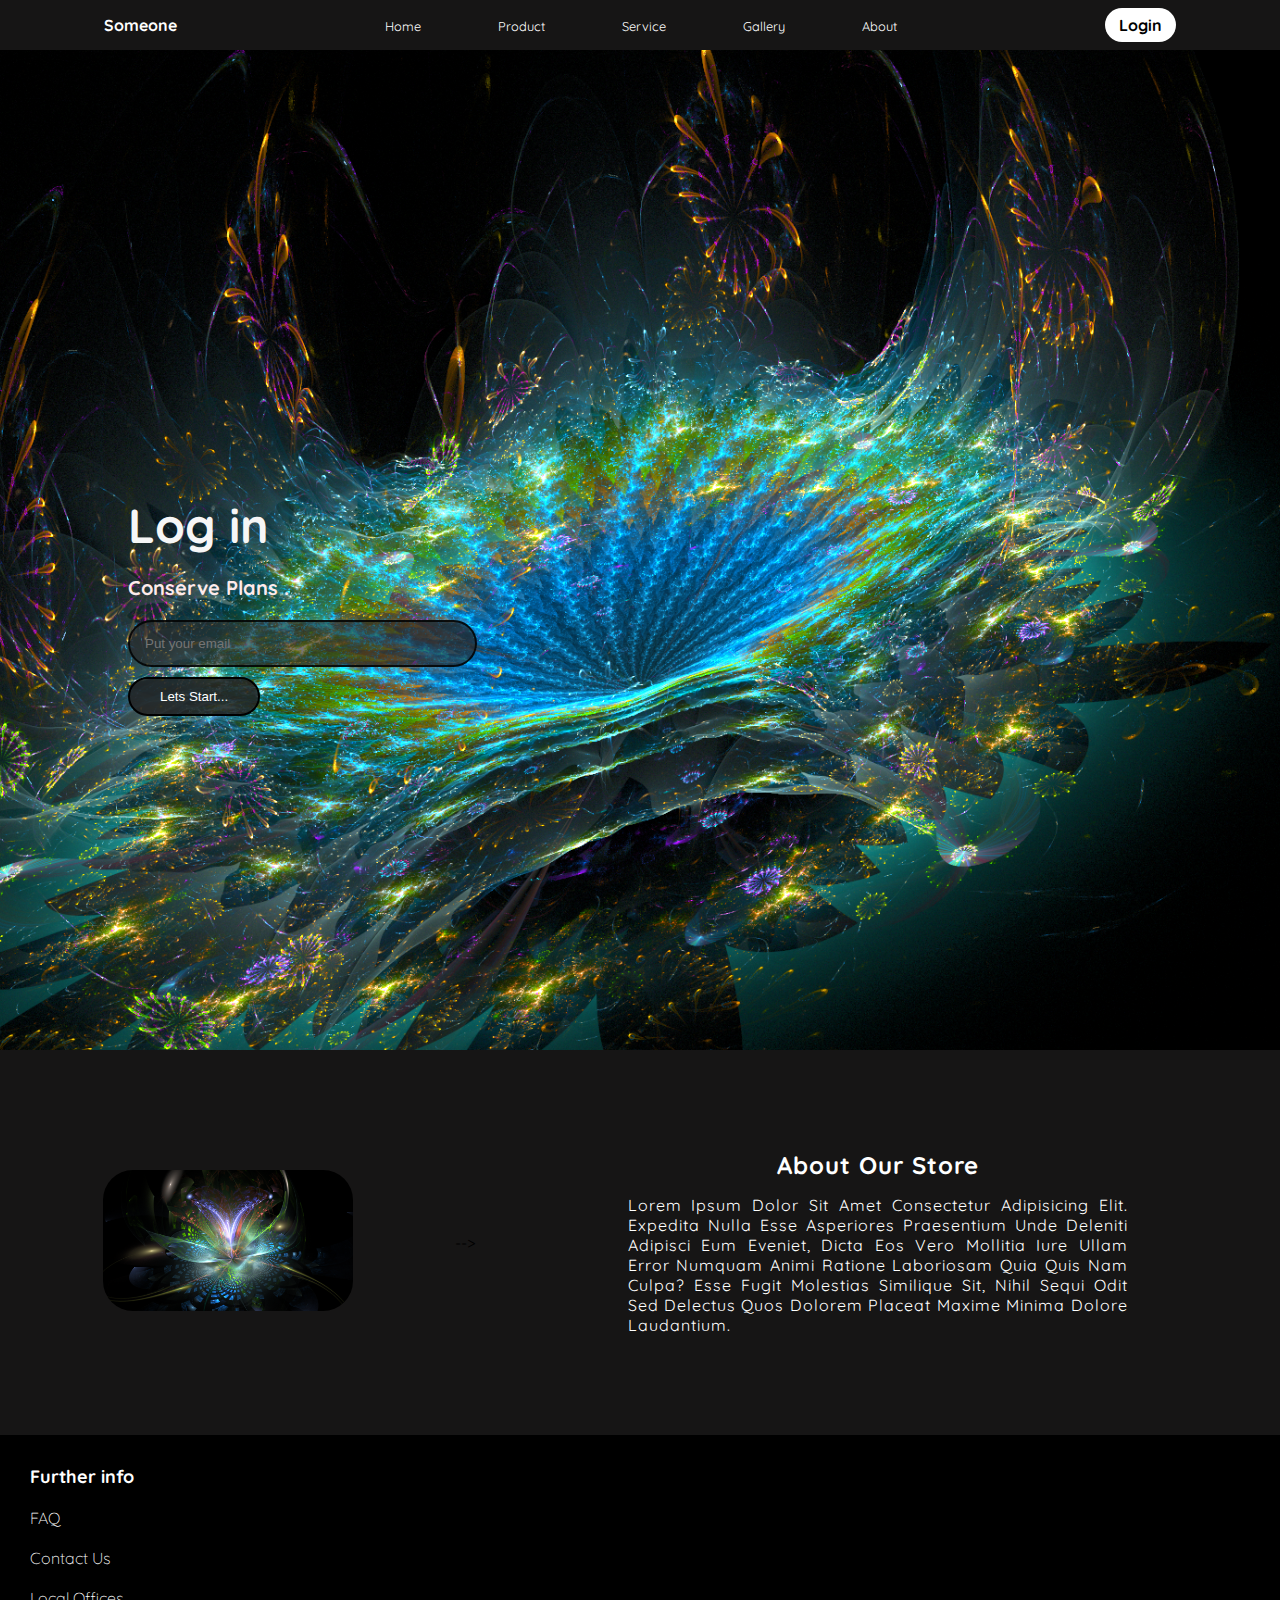
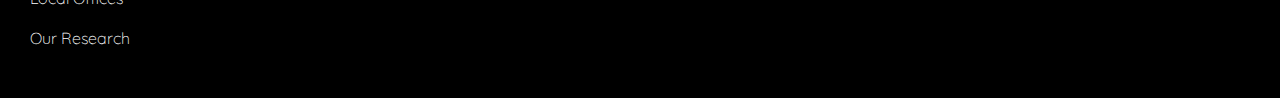
<file: index.html>
<!DOCTYPE html>
<html lang="en">
<head>
    <meta charset="UTF-8">
    <meta http-equiv="X-UA-Compatible" content="IE=edge">
    <meta name="viewport" content="width=device-width, initial-scale=1.0">
    <title>My First Portofolio Project</title>
    <link rel="stylesheet" href="static/style.css">
    <script type="text/javascript" src="static/script.js"></script>
</head>
<body>
    <header>
        <nav>
            <div class="nav-item logo">
                <h4>Someone</h4>
            </div>

            <ul class="nav-item menu-nav">
                <li><a href="#">Home</a></li>
                <li><a href="#">Product</a></li>
                <li><a href="#">Service</a></li>
                <li><a href="#">Gallery</a></li>
                <li><a href="#">About</a></li>
            </ul>
            <a href="#" class="nav-item btn-login">Login</a>

            <div class="nav-item menu-toggle">
                <span class="menu-toggle-item"></span>
                <span class="menu-toggle-item"></span>
                <span class="menu-toggle-item"></span>
            </div>

        </nav>
    </header>
    <section class="hero">

        <div class="hero-content">
            <h1>Log in</h1>
            <h3>Conserve Plans</h3>
            <div class="hero-form">
                <form>
                    <input type="email" name="email" value="" placeholder="Put your email">
                    <input type="submit" name="" value="Lets Start...">
                </form>
            </div>
        </div>

    </section>
    <section class="about">
        <div class="about-content">
             <div class="about-content-item about-card">
                <img src="static/img/pic2.png" alt="Image">
            </div> -->
            <div class="about-content-item about-text">
                <h2>About Our Store</h2>
                <p>
                    Lorem ipsum dolor sit amet consectetur adipisicing elit. Expedita nulla esse asperiores praesentium unde deleniti adipisci eum eveniet, dicta eos vero mollitia iure ullam error numquam animi ratione laboriosam quia quis nam culpa? Esse fugit molestias similique sit, nihil sequi odit sed delectus quos dolorem placeat maxime minima dolore laudantium.
                </p>
            </div>
        </div> 
    </section>
    <footer class="footer">
        <div class="row">
            <div class="footer-content">
                <h4>Further info</h4>
                <ul>
                    <li><a href="#">FAQ</a></li>
                    <li><a href="#">Contact Us</a></li>
                    <li><a href="#">Local Offices</a></li>
                    <li><a href="#">Our Research</a></li>
                </ul>
            </div>
            <div class="footer-content">
                <h4></h4>
            </div>
        </div>
    </footer>
</body>
</html>
</file>
<file: static/style.css>
@import url('https://fonts.googleapis.com/css2?family=Quicksand:wght@300;400;600&display=swap');

* {
    margin: 0;
    padding: 0;
}

body {
    font-family: 'Quicksand', sans-serif;
    overflow-x: hidden;
}

/* NAV CONFIG */

header nav {
    display: flex;
    background: rgb(22, 21, 21);
    color: rgb(255, 255, 255);
    justify-content: space-around;
    /* padding: 20px 0; */
    height: 50px;
    align-items: center;
}

header nav ul {
    display: flex;
    list-style: none;
    width: 40%;
    justify-content: space-between;
}

header nav ul li a {
    color: rgb(255, 255, 255);
    text-decoration: none;
    font-size: 0.8em;
}

header nav ul li a:hover {
    color: rgb(250, 240, 255);
    text-decoration: none;
    font-size: 0.8em;
}

.btn-login {
    background: white;
    color: rgb(0, 0, 0);
    text-decoration: none;
    border: 2px solid transparent;
    font-weight: bold;
    padding: 5px 12px;
    border-radius: 30px;
    transition: 2s;
}

.btn-login:hover {
    transform: scale(1.2);
}

.menu-toggle {
    display: none;
}

.menu-toggle span {
    display: block;
    width: 18px;
    height: 3px;
    background: white;
    border-radius: 3px;
}

section.hero {
    display: flex;
    height: 100vh;
    padding-top: 100px;
    width: 100%;
    background: gray url('../static/img/landing.png') center / cover no-repeat;
    flex-direction: column;
    justify-content: center;
    /* align-items: center; */
}

section.hero .hero-content {
    margin-left: 10%;
}

section.hero .hero-content h1 {
    color: rgb(246, 246, 246);
    margin: 20px 0px 20px;
    font-size: 3em;
}

section.hero .hero-content h3::after {
    content: " .";
}

section.hero .hero-content h3 {
    color: rgb(255, 235, 235);
    margin: 20px 0px 20px;
    font-size: 1.25em;
}

section.hero .hero-content .hero-form {
    width: 200px;
    max-width: 100%;
}

section.hero .hero-content .hero-form input:first-child {
    width: 100%;
    padding: 14px 130px 14px 15px;
    background: rgba(41, 40, 40, 0.636);
    border: 2px solid rgba(0, 0, 0, 0.816);
    border-radius: 30px;
    margin-bottom: 10px;
}

section.hero .hero-content .hero-form input:last-child {
    padding: 10px 30px;
    border: 2px solid rgb(0, 0, 0);
    border-radius: 30px;
    margin-bottom: 10px;
    background: rgba(35, 35, 35, 0.871);
    color: rgb(255, 255, 255);
}

section.about .about-content {
    display: flex;
    width: 100%;
    /* height: 300px; */
    background: rgba(22,21,21);
    flex-wrap: wrap;
    flex-direction: row;
    justify-content: space-evenly;
    align-items: center;
    padding-top: 50px;
    padding-bottom: 50px;
}

section.about .about-content .about-card img {
    width: 250px;
    height: auto;
    box-sizing: border-box;
    border-radius: 30px;
}

section.about .about-content .about-text {
    display: flex;
    width: 500px;
    flex-direction: column;
    flex-wrap: wrap;
    padding: 50px;
}

section.about .about-content .about-text h2 {
    text-align: center;
    text-transform: capitalize;
    letter-spacing: 1px;
    color: white;
    margin-bottom: 15px;

}

section.about .about-content .about-text p {
    text-align: justify;
    text-transform: capitalize;
    letter-spacing: 1px;
    color: white;
}



/* MOBILE */
@media screen and (max-width: 576px) {

    header nav {
        justify-content: space-between;
        padding: 0 15%;
    }

    header nav.nav-item.btn-login {
        display: none;
    }

    header nav ul.menu-nav {
        flex-direction: column;
        justify-content: space-evenly;
        align-items: flex-end;
        position: absolute;
        background-color: rgba(23, 22, 22, 0.8);
        height: calc(100vh + 100px);
        top: 0;
        right: 0;
        margin-top: 50px;
        padding-right: 10px;
        transform: translateX(100%);
        transition: all 0.5s linear;
    }

    header nav ul.menu-nav.clicked {
        transform: translateX(0);
    }

    header nav ul.menu-nav li a {
        font-size: 2rem;
    }
    
    .menu-toggle {
        display: flex;
        flex-direction: column;
        height: 15px;
        justify-content: space-between;
    }


}
.footer{
    padding: 20px;
    font-family: 'Quicksand', sans-serif;
    background-color: black;
}

.footer-content h4{
    font-size: 18px;
    padding: 10px;
    /* padding: 70px; */
    color: white;
}

.footer-content ul li a{
    font-size: 16px;
    text-transform: capitalize;
    color: white;
    font-weight: 300;
    display: block;
    padding: 10px;
    text-decoration: none;
    transition: all 0.3s ease;
}



/* @media(max-width: 767px){
    .footer-content{
        width: 50%;
        margin-bottom: 30px;
    }
} */
</file>
